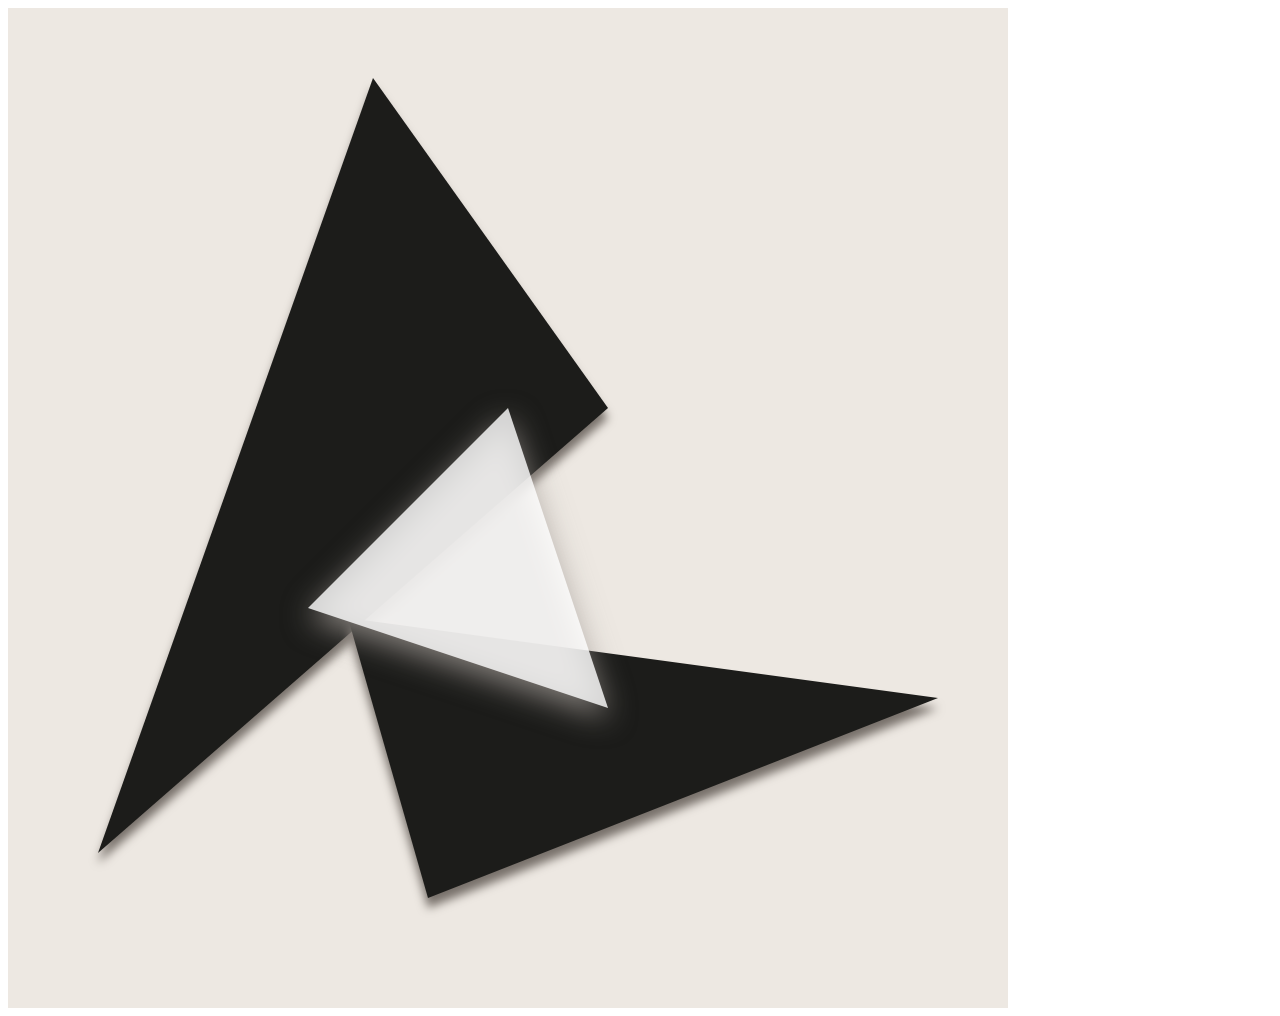
<file: art/index.html>
<html>
    <head></head>
    <body>
    <canvas id = "canvasOne" width = "1000" height = "1000"></canvas>
        <script>
            var c = document.getElementById("canvasOne");
            var ctx = c.getContext("2d");
            
            ctx.fillStyle = "#EDE8E2";
            ctx.fillRect(0,0,1000,1000)
            
            ctx.shadowBlur=10;
            ctx.shadowOffsetY=10;
            ctx.shadowColor="#78716B";
            ctx.beginPath();
                ctx.fillStyle="#1C1C1A";
                ctx.moveTo(600,400);
                ctx.lineTo(365,70);
                ctx.lineTo(90,845);
            ctx.fill();
            
            ctx.beginPath();
                ctx.fillStyle="#1C1C1A";
                ctx.moveTo(340,610);
                ctx.lineTo(420,890);
                ctx.lineTo(930,690);
            ctx.fill();
            
            ctx.shadowBlur=30;
            ctx.shadowColor="#9F9993";
            
            ctx.globalAlpha=0.80;
            ctx.beginPath();
                ctx.fillStyle="white";
                ctx.moveTo(500,400);
                ctx.lineTo(300,600);
                ctx.lineTo(600,700);
            ctx.fill();
        </script>
    </body>
</html>
</file>
